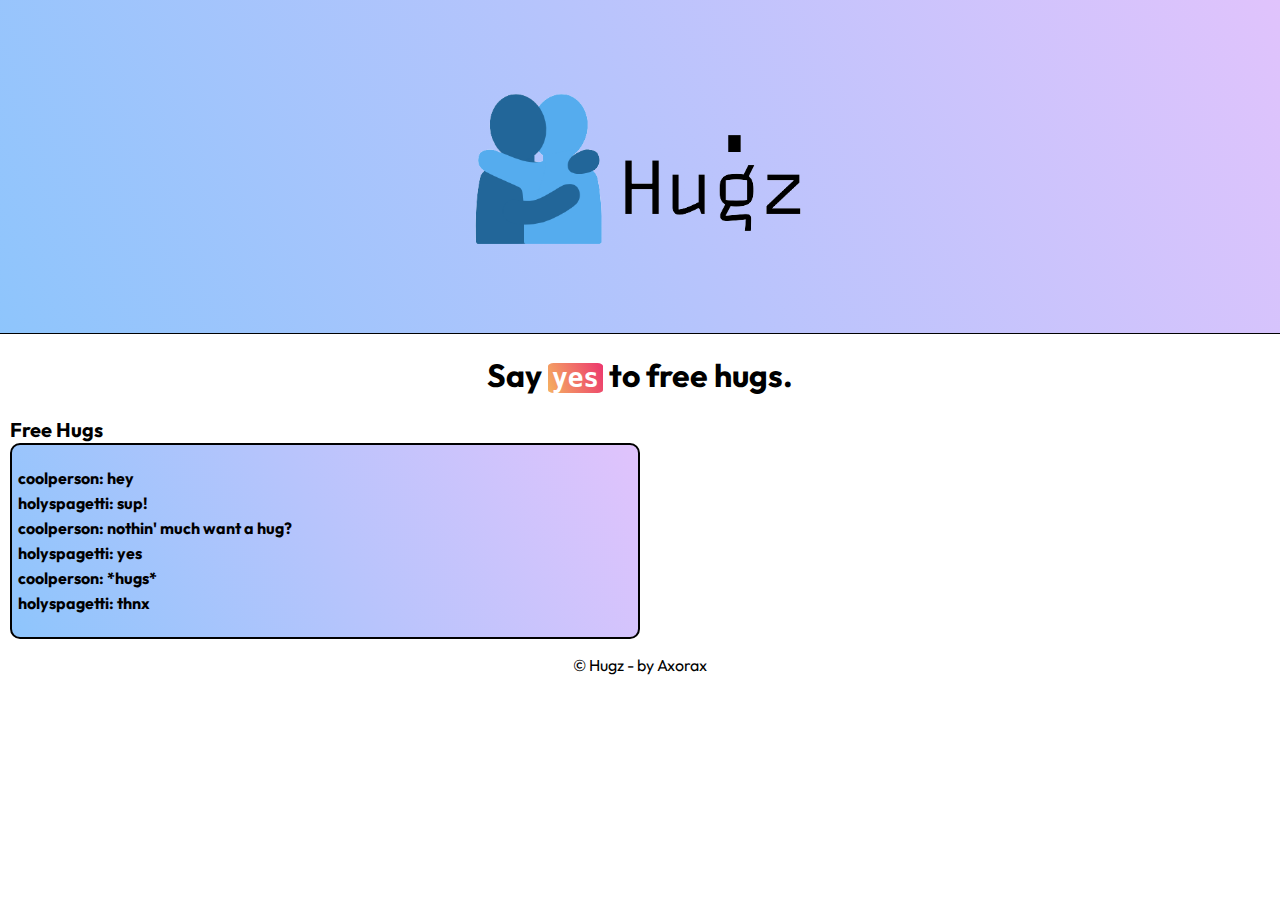
<file: Hugz/index.html>
<!DOCTYPE html>
<html lang="en">
<head>
    <meta charset="UTF-8">
    <meta http-equiv="X-UA-Compatible" content="IE=edge">
    <meta name="viewport" content="width=device-width, initial-scale=1.0">
    <link rel="stylesheet" href="https://pro.fontawesome.com/releases/v5.10.0/css/all.css" integrity="sha384-AYmEC3Yw5cVb3ZcuHtOA93w35dYTsvhLPVnYs9eStHfGJvOvKxVfELGroGkvsg+p" crossorigin="anonymous"/>
    <link rel="stylesheet" href="styles.css">
    <title>Hugz</title>
</head>
<body>
    <div id="bg-1">
        <img id="logo" draggable="false" src="hugz.png" alt="Hugz Logo">
        <a href="https://www.youtube.com/channel/UChNE29WeA7wbW5VC4JVb5Ag">
            <button class="youtube"><i class="fab fa-youtube"></i></button>
        </a>
    </div>

    <h1 id="slogan">Say <code id="slogan-2">yes</code> to free hugs.</h1>

    <p id="p-1">Free Hugs</p>

    <div class="chat-box">
        <div class="chat">
            <h4 style="line-height: 25px;">
                coolperson: <span class="text">hey</span> <br>
                holyspagetti: <span class="text">sup!</span> <br>
                coolperson: <span class="text">nothin' much want a hug?</span> <br>
                holyspagetti: <span class="text">yes</span> <br>
                coolperson: <span class="text">*hugs*</span> <br>
                holyspagetti: <span class="text">thnx</span>
            </h4>
        </div>
    </div>

    <footer>
        <p id="footer">© Hugz - by Axorax</p>
    </footer>

</body>
</html>
</file>
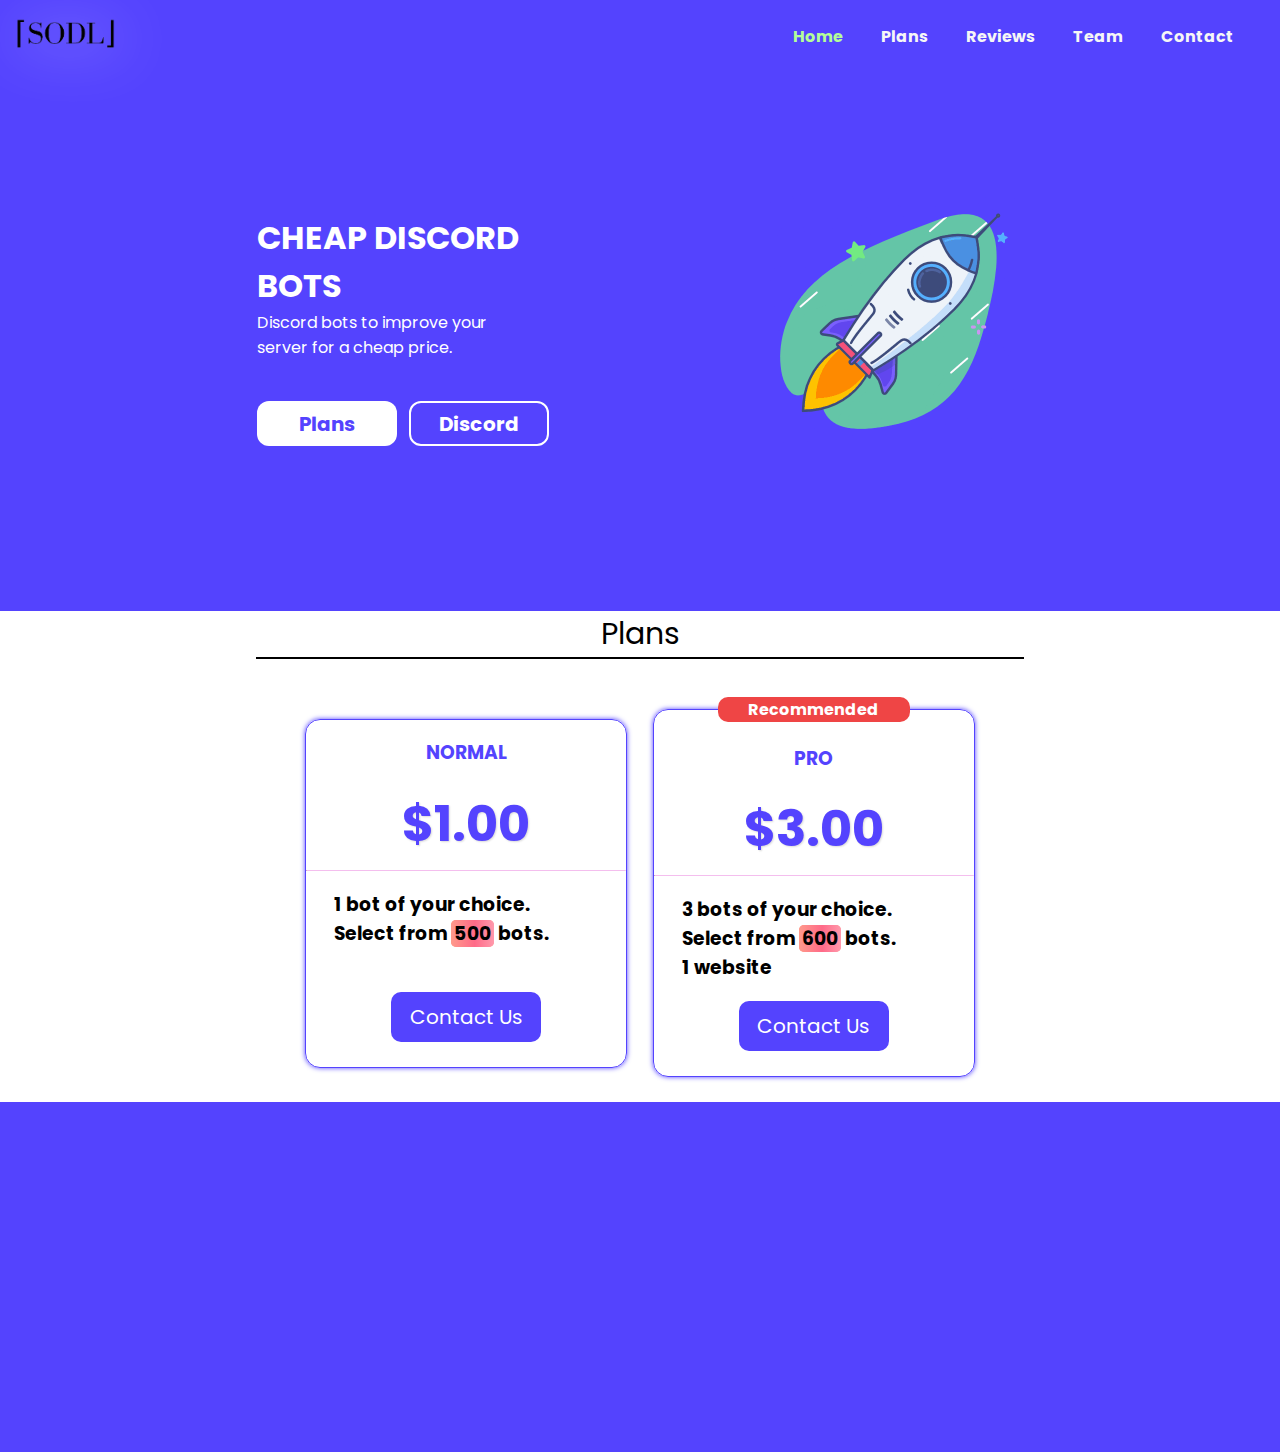
<file: SODL Website l HTML,CSS,JS/index.html>
<!DOCTYPE html>
<html lang="en">
<head>
    <meta charset="UTF-8">
    <meta http-equiv="X-UA-Compatible" content="IE=edge">
    <meta name="viewport" content="width=device-width, initial-scale=1.0">
    <title>SODL - Cheap Discord Bots</title>
    <link rel="stylesheet" href="style.css">
    <link rel="shortcut icon" href="sodl.png">
    <link rel="stylesheet" href="https://pro.fontawesome.com/releases/v5.10.0/css/all.css" integrity="sha384-AYmEC3Yw5cVb3ZcuHtOA93w35dYTsvhLPVnYs9eStHfGJvOvKxVfELGroGkvsg+p" crossorigin="anonymous"/>
</head>
<body>
    
    <div class="nav">
        <nav class="nav-pc">
            <img class="nav-img" ondragstart="return false" src="sodl.png" alt="SODL Logo">
            <h4> <a class="nav-home" href="index.html">Home</a>
                <a href="#plans">Plans</a>
                <a href="#review">Reviews</a>
                <a href="#team">Team</a>
                <a href="#contact">Contact</a>&nbsp;
            </h4>
        </nav>

        <nav class="nav-mobile">
            <img class="nav-img" ondragstart="return false" src="sodl.png" alt="SODL Logo">
            <button class="hamburger-menu"><img class="hamburger-icon-closed" src="menu.svg"></button>
        </nav>
        <br> <br> <br> <br> <br> <br> <br>
    </div>

    <div class="home" id="home">
        <div class="intro">
            <h1 class="mb-0">CHEAP DISCORD <br> BOTS</h1>
            <p class="mt-0">Discord bots to improve your <br> server for a cheap price.</p>
            <br>
            <a href="#plans">
                <button class="plans-btn-top">Plans</button>
            </a>
            &nbsp;
            <a href="https://discord.gg/HAmYD46ScX">
                <button class="discord-btn-top">Discord</button>
            </a>
        </div>
        <img class="rocket" ondragstart="return false" src="rocket.gif" alt="Rocket GIF">
    </div>

    <div style="user-select: none;-webkit-user-select: none;-khtml-user-select: none;-moz-user-select: none;-ms-user-select: none;"><br><br><br><br><br><br><br></div>

    <section class="plans-section">
        <div class="divider" style="color: black;border-bottom: 2px solid black"><span class="divider-text">Plans</span></div><br>

        <br>

        <div class="plans" id="plans">
            <div class="plan-1">
                <h3>NORMAL</h3>
                <h1 class="price">$1.00</h1>
                <hr class="plan-divider">
                <h3 style="text-align: left;margin-left: 20px;color: black;">
                    <i class="fad fa-check"></i> &nbsp; 1 bot of your choice. <br>
                    <i class="fad fa-check"></i> &nbsp; Select from <span class="plans-selection">500</span> bots.
                </h3> <br>
                <a href="contact.html"><button class="plans-contact-btn">Contact Us</button></a>
                <br> <br>
            </div>
            <div class="plan-space"></div>
            <div class="mobile-plan-space"><br><br></div>
            <div class="plan-2">
                <h4 class="recommended">Recommended</h4>
                <h3>PRO</h3>
                <h1 class="price">$3.00</h1>
                <hr class="plan-divider">
                <h3 style="text-align: left;margin-left: 20px;color: black;">
                    <i class="fad fa-check"></i> &nbsp; 3 bots of your choice. <br>
                    <i class="fad fa-check"></i> &nbsp; Select from <span class="plans-selection">600</span> bots. <br>
                    <i class="fad fa-check"></i> &nbsp; 1 website
                </h3>
                <a href="contact.html"><button class="plans-contact-btn">Contact Us</button></a>
                <br> <br>
            </div>
        </div> <br>
    </section>

    <br><br><br><br><br><br><br><br><br><br><br><br><br><br>

    <div class="review" id="review"></div>

    <div class="team" id="team"></div>

    <div class="contact" id="contact"></div>

    <script src="script.js"></script>
</body>
</html>
</file>
<file: Hugz/styles.css>
@import url('https://fonts.googleapis.com/css2?family=Outfit:wght@100&display=swap');

body{
    margin: 0;
    padding: 0;
    font-family: 'Outfit', sans-serif;
}

#bg-1{
    background-color: #8EC5FC;
    background-image: linear-gradient(62deg, #8EC5FC 0%, #E0C3FC 100%);
    height: 100%;
    width: 100%;
    border-bottom: 1.5px solid black;
}

#logo{
    display: block;
    margin-left: auto;
    margin-right: auto;
    width: 26%;
    height: auto;
    pointer-events: none;
    user-select: none;
}

.youtube{
    float: right;
    background-color: transparent;
    border: none;
    font-size: 25px;
    color: red;
    margin-top: -30px;
    cursor: pointer;
}

#slogan{
    text-align: center;
}

#slogan-2{
    background-image: linear-gradient( 68.3deg,  rgba(245,177,97,1) 0.4%, rgba(236,54,110,1) 100.2% );
    border-radius: 10%;
    color: white;
    padding: 0 4px;
}

#p-1{
    margin-left: 10px;
    font-size: 20px;
    font-weight: bold;
    margin-bottom: 1px;
}

.chat-box{
    border: 2px solid black;
    margin-left: 10px;
    margin-right: 50vw;
    border-radius: 10px;
    background-color: #8EC5FC;
    background-image: linear-gradient(62deg, #8EC5FC 0%, #E0C3FC 100%);    
}

.chat{
    margin-left: 6px;
}

#footer{
    text-align: center;
}

@media screen and (max-width:571px) {
    .chat-box{
        border: 2px solid black;
        margin-left: 10px;
        margin-right: 20vw;
    }
}
</file>
<file: SODL Website l HTML,CSS,JS/style.css>
/* Universal Document */
@import url('https://fonts.googleapis.com/css2?family=Poppins:wght@200&display=swap');

body{
    background-color: #5443FE;
    font-family: 'Poppins', sans-serif;
    color: white;
    scroll-behavior: smooth;
    margin: 0;
    padding: 0;
}

a{
    text-decoration: none;
    color: #F6F6F6;
}

button{
    border: none;
    background-color: transparent;
}

br{
    user-select: none; /* supported by Chrome and Opera */
    -webkit-user-select: none; /* Safari */
    -khtml-user-select: none; /* Konqueror HTML */
    -moz-user-select: none; /* Firefox */
    -ms-user-select: none; /* Internet Explorer/Edge */
}

/* Navigation Bar PC */
.nav{
    margin-right: 8px;
    margin-top: 18px;
    user-select: none; /* supported by Chrome and Opera */
    -webkit-user-select: none; /* Safari */
    -khtml-user-select: none; /* Konqueror HTML */
    -moz-user-select: none; /* Firefox */
    -ms-user-select: none; /* Internet Explorer/Edge */
}

.nav a{
    transition: all 0.2s ease-out;
}

.nav a:hover{
    opacity: 0.7;
}

.nav-img{
    height: 30px;
    float: left;
    margin-left: 15px;
    filter: drop-shadow(4px 4px 29px white);
}

.nav h4{
    margin-top: 6px;
    float: right;
    white-space: nowrap;
    word-spacing: 35px;
}

.nav-home{
    color: #B4FE98;   
}

.nav-pc{
    display: block;
    visibility: visible;
}

.nav-mobile{
    display: none;
    visibility: hidden;
}

/* Home */
.home{
    display: flex;
    justify-content: center;
    margin-right: 8px;
}

.mb-0{margin-bottom: 0;}
.mt-0{margin-top: 0;}

.intro{
    width: 40%;
}

.rocket{height: 250px;}

.plans-btn-top{
    font-family: 'Poppins', sans-serif;
    background-color: white;
    font-size: 20px;
    font-weight: bolder;
    color: #5443FE;
    border-radius: 12px;
    height: 45px;
    width: 140px;
    cursor: pointer;
    transition: all 1s cubic-bezier(0.55, 0.055, 0.675, 0.19);
}
.plans-btn-top:hover{
    border: 2px solid white;
    background-color: transparent;
    color: white;
}

.discord-btn-top{
    font-family: 'Poppins', sans-serif;
    background-color: #5443FE;
    font-size: 20px;
    font-weight: bolder;
    color: white;
    border-radius: 12px;
    height: 45px;
    width: 140px;
    border: 2px solid white;
    cursor: pointer;
    transition: all 2s ease;
}

.discord-btn-top:hover{
    background-color: white;
    border: none;
    color: #5443FE;
}

/* Plans */
.mobile-plan-space{display: none;}
.plans-section{
    background-color: white;
    margin-top: -10px;
}

.plans{
    display: flex;
    align-items: center;
    justify-content: center;
    color: #5443FE;
}

.plan-space{width: 2%;}
.price{font-size: 50px;margin-top: 0;font-weight: bolder;text-shadow: 1px 1px 2px #dadada;margin-bottom: 0;}
.plan-divider{border-top: none; border-bottom: 1px solid #F4BEEE;}
.plans-selection{background-color: #FF9A8B;background-image: linear-gradient(90deg, #FF9A8B 0%, #FF6A88 55%, #FF99AC 100%);padding: 0 3px;border-radius: 5px;}
.plans-contact-btn{color: white;background-color: #5443FE;cursor: pointer;font-family: 'Poppins', sans-serif;font-size: 20px;border-radius: 10px;height: 50px;width: 150px;}
.plans-contact-btn:hover{opacity: 0.9;}
.recommended{background-color: #EF4545;color: white;border-radius: 10px;margin-left: 20%;margin-right: 20%;margin-top: -13px;;}

.plan-1{
    width: 20rem;
    border-radius: 15px;
    border: 1px solid #5443FE;
    text-align: center;
    box-shadow: 0px 0px 5px #5443FE;
    background-color: transparent;
}

.plan-2{
    width: 20rem;
    border-radius: 15px;
    border: 1px solid #5443FE;
    text-align: center;
    box-shadow: 0px 0px 5px #5443FE;
    background-color: transparent;
}

/* Divider */
.divider{
    border-bottom: 2px solid white;
    text-align: center;
    font-size: 30px;
    overflow: hidden;
    margin-left: 20%;
    margin-right: 20%;
}

/* Mobile Settings */
@media screen and (max-width:900px) {
    .nav-mobile{
        display: block;
        visibility: visible;
    }

    .nav-pc{
        display: none;
        visibility: hidden;
    }

    .hamburger-menu{
        background: transparent;
        border: none;
        margin-top: -10px;
        float: right;
        height: 50px;
        width: 50px;
    }

    .hamburger-icon-closed{
        height: 36px;
    }

    .rocket{
        display: none;
        visibility: hidden;
    }
    .home{
        display: block;
    }
    .intro{
        text-align: left;
        width: 100%;
        margin-left: 8px;
    }
}
@media screen and (max-width:713px) {
    .plan-space{display: none;}
    .mobile-plan-space{display: block;}
    .plans{
        display: block;
        align-items: none;
        justify-content: none;
    }
    .plan-1{display: block;margin-left: auto;margin-right: auto;}
    .plan-2{display: block;margin-left: auto;margin-right: auto;}
}
</file>
